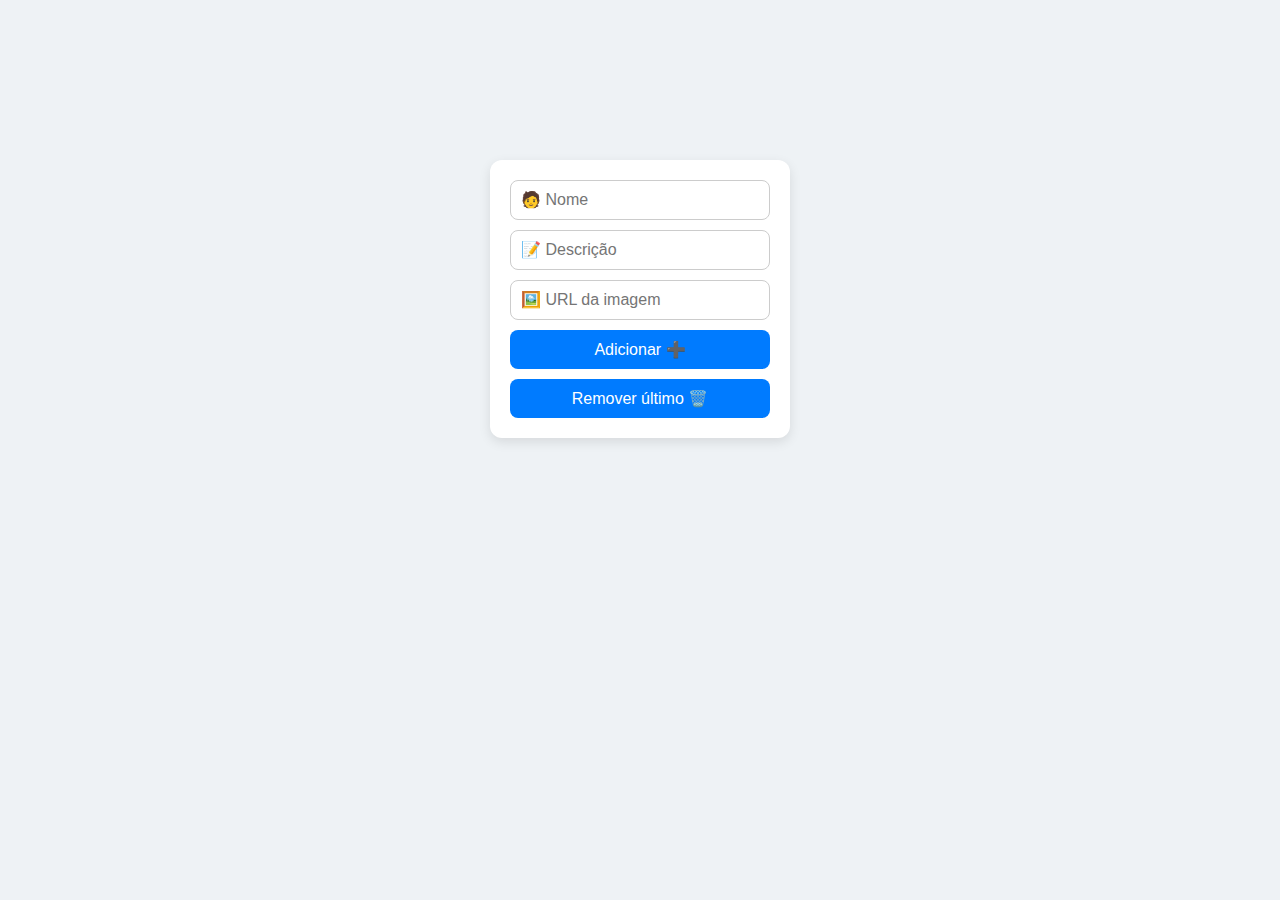
<file: aulas/cadastro-produtos/index.html>
<!DOCTYPE html>
<html lang="en">
<head>
    <meta charset="UTF-8">
    <meta name="viewport" content="width=device-width, initial-scale=1.0">
    <link rel="stylesheet" href="./estilo.css">
    <title>Document</title>
</head>
<body>

    <div id="app">
  <div id="form-area">
    <form id="form-user">
      <input type="text" id="nome" placeholder="🧑 Nome" required>
      <input type="text" id="desc" placeholder="📝 Descrição" required>      
      <input type="url" id="img" placeholder="🖼️ URL da imagem" required>    
      <button type="submit">Adicionar ➕</button>
      <button type="button" id="remover">Remover último 🗑️</button>
    </form>
  </div>
  <div id="container-cards"></div>
</div>

<script src="./app.js"></script>
</body>
</html>
</file>
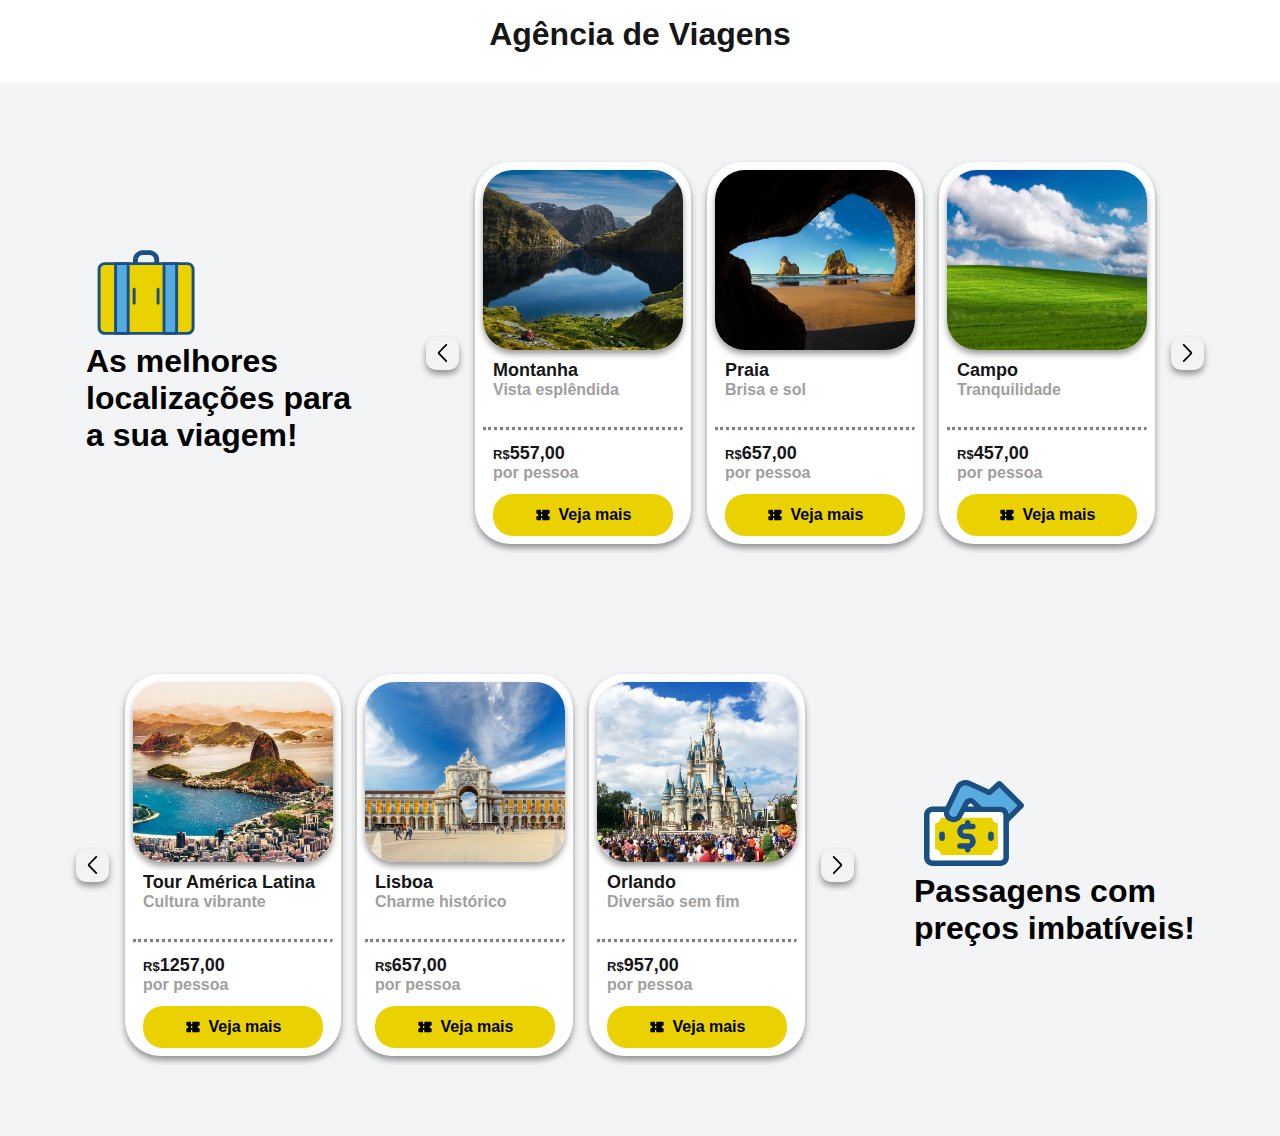
<file: aulas/turista/index.html>
<!DOCTYPE html>
<html lang="en">

<head>
  <meta charset="UTF-8">
  <meta name="viewport" content="width=device-width, initial-scale=1.0">
  <link href="./static/styles.css" rel="stylesheet">
  <title>Agência de Viagens</title>
  <link rel="icon" type="image/x-icon" href="favicon.ico">
</head>

<body>
  <header>
    <h1>Agência de Viagens</h1>
  </header>

  <main>
    <div class="offers-section">
      <div class="offers-text">
        <img src="./static/svgs/travel-bag.svg" alt="travel-bag">
        <h2 class="title">As melhores localizações para a sua viagem!</h2>
      </div>
      <nav class="cards-carousel">
        <div class="btn-carousel">
          <img src="./static/svgs/arrow_left.svg" alt="arrow-left">
        </div>
        <div class="card">
          <img src="./static/imgs/montanha.jpg" alt="Imagem Montanha">
          <div class="card-label">
            <div class="label-text">
              <h3 class="primary">Montanha</h3>
              <h4 class="secondary">Vista esplêndida</h4>
            </div>
            <hr>
            <div class="label-price">
              <h4 class="primary"><span class="small">R$</span>557,00</h4>
              <h5 class="secondary">por pessoa</h5>
            </div>
            <button type="button" class="button" onclick="redirectLugar('montanha')">
              <img src="./static/svgs/ticket.svg" alt="ticket">
              Veja mais
            </button>
          </div>
        </div>
        <div class="card">
          <img src="./static/imgs/praia.jpg" alt="Imagem Praia">
          <div class="card-label">
            <div class="label-text">
              <h3 class="primary">Praia</h3>
              <h4 class="secondary">Brisa e sol</h4>
            </div>
            <hr>
            <div class="label-price">
              <h4 class="primary"><span class="small">R$</span>657,00</h4>
              <h5 class="secondary">por pessoa</h5>
            </div>
            <button type="button" class="button" onclick="redirectLugar('praia')">
              <img src="./static/svgs/ticket.svg" alt="ticket">
              Veja mais
            </button>
          </div>
        </div>
        <div class="card">
          <img src="./static/imgs/campo.jpg" alt="Imagem Campo">
          <div class="card-label">
            <div class="label-text">
              <h3 class="primary">Campo</h3>
              <h4 class="secondary">Tranquilidade</h4>
            </div>
            <hr>
            <div class="label-price">
              <h4 class="primary"><span class="small">R$</span>457,00</h4>
              <h5 class="secondary">por pessoa</h5>
            </div>
            <button type="button" class="button" onclick="redirectLugar('campo')">
              <img src="./static/svgs/ticket.svg" alt="ticket">
              Veja mais
            </button>
          </div>
        </div>
        <div class="btn-carousel">
          <img src="./static/svgs/arrow-right.svg" alt="arrow-right">
        </div>
      </nav>
    </div>

    <div class="offers-section">
      <nav class="cards-carousel">
        <div class="btn-carousel">
          <img src="./static/svgs/arrow_left.svg" alt="arrow-left">
        </div>
        <div class="card">
          <img src="./static/imgs/ame_latina.jpeg" alt="Imagem América Latina">
          <div class="card-label">
            <div class="label-text">
              <h3 class="primary">Tour América Latina</h3>
              <h4 class="secondary">Cultura vibrante</h4>
            </div>
            <hr>
            <div class="label-price">
              <h4 class="primary"><span class="small">R$</span>1257,00</h4>
              <h5 class="secondary">por pessoa</h5>
            </div>
            <button type="button" class="button" onclick="redirectLugar('ame-latina')">
              <img src="./static/svgs/ticket.svg" alt="ticket">
              Veja mais
            </button>
          </div>
        </div>
        <div class="card">
          <img src="./static/imgs/lisboa.webp" alt="Imagem Lisboa">
          <div class="card-label">
            <div class="label-text">
              <h3 class="primary">Lisboa</h3>
              <h4 class="secondary">Charme histórico</h4>
            </div>
            <hr>
            <div class="label-price">
              <h4 class="primary"><span class="small">R$</span>657,00</h4>
              <h5 class="secondary">por pessoa</h5>
            </div>
            <button type="button" class="button" onclick="redirectLugar('lisboa')">
              <img src="./static/svgs/ticket.svg" alt="ticket">
              Veja mais
            </button>
          </div>
        </div>
        <div class="card">
          <img src="./static/imgs/orlando.jpg" alt="Imagem Orlando">
          <div class="card-label">
            <div class="label-text">
              <h3 class="primary">Orlando</h3>
              <h4 class="secondary">Diversão sem fim</h4>
            </div>
            <hr>
            <div class="label-price">
              <h4 class="primary"><span class="small">R$</span>957,00</h4>
              <h5 class="secondary">por pessoa</h5>
            </div>
            <button type="button" class="button" onclick="redirectLugar('orlando')">
              <img src="./static/svgs/ticket.svg" alt="ticket">
              Veja mais
            </button>
          </div>
        </div>
        <div class="btn-carousel">
          <img src="./static/svgs/arrow-right.svg" alt="arrow-right">
        </div>
      </nav>
      <div class="offers-text">
        <img src="./static/svgs/cash.svg" alt="travel-bag">
        <h2 class="title">Passagens com preços imbatíveis!</h2>
      </div>
    </div>
    <!-- Form -->
    <!-- <div id="form-container">
      <form>
        <select name="local" id="local" required>
          <option value="" selected disabled>Selecione um destino</option>
          <option value="praia">Praia</option>
          <option value="montanha">Montanha</option>
          <option value="campo">Campo</option>
        </select>
        <button type="button" onclick="redirectLugar()">Viajar</button>
      </form>
      <h4 id="error"></h4>
      <h3 id="lugares-disponiveis"></h3>
    </div> -->
  </main>
  <script src="./app.js"></script>
</body>

</html>
</file>
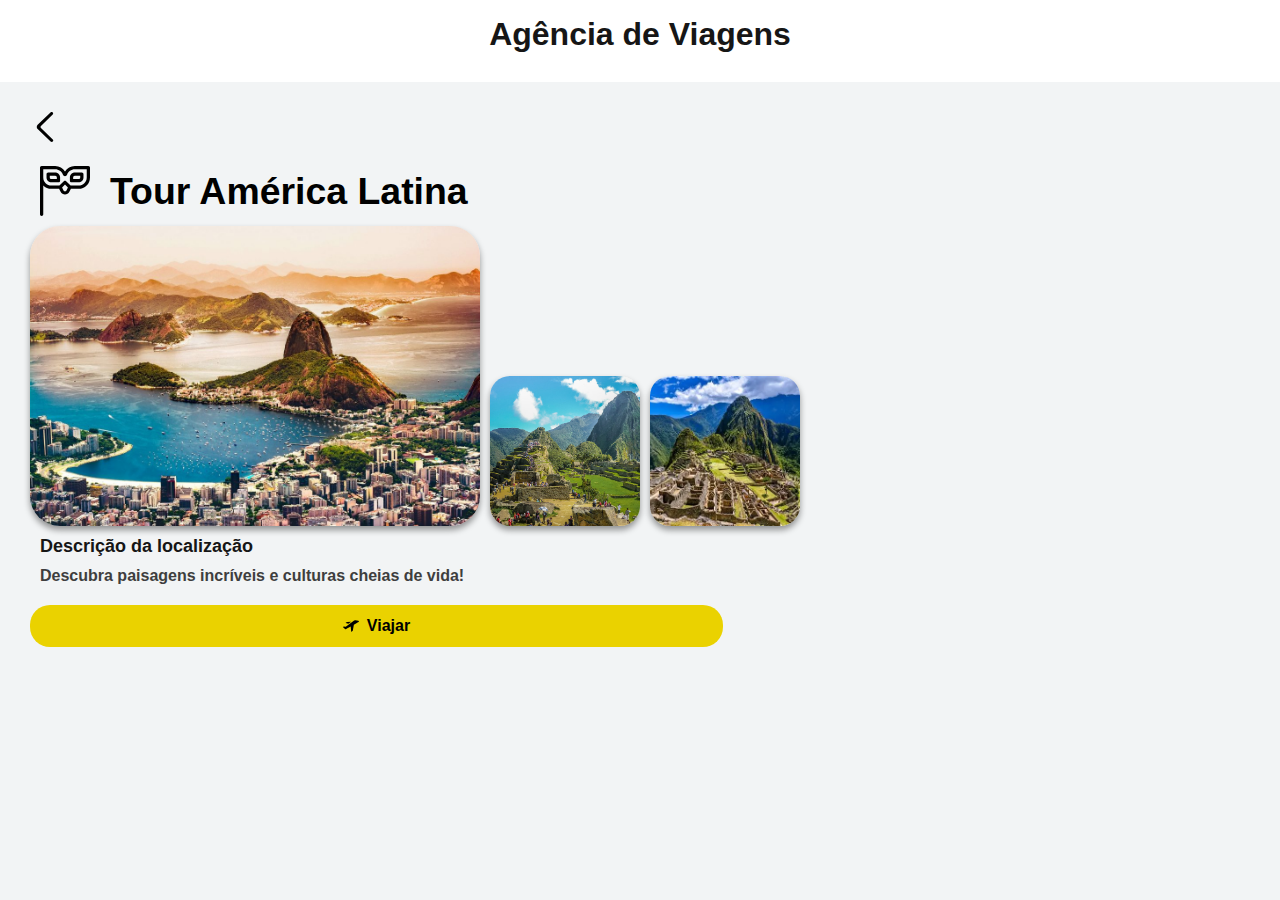
<file: aulas/turista/locations/ame-latina.html>
<!DOCTYPE html>
<html lang="en">

<head>
    <meta charset="UTF-8">
    <meta name="viewport" content="width=device-width, initial-scale=1.0">
    <link href="../static/styles.css" rel="stylesheet">
    <title>Agência de Viagens</title>
    <link rel="icon" type="image/x-icon" href="../favicon.ico">
</head>

<body>
    <header>
        <h1>Agência de Viagens</h1>
    </header>

    <main>
        <img class="voltar" src="../static/svgs/arrow_left.svg" alt="arrow-left" onclick="returnHome()">

        <div class="title">
            <img src="../static/svgs/ame_latina.svg" alt="ame_latina">
            <h3>Tour América Latina</h3>
        </div>
        <div class="informations">
            <div class="images-wrapper">
                <img src="../static/imgs/ame_latina.jpeg" class="main-imgs" alt="Imagem América Latina">
                <img src="../static/imgs/ame_latina2.jpeg" class="main-imgs" alt="Imagem América Latina">
                <img src="../static/imgs/ame_latina3.webp" class="main-imgs" alt="Imagem América Latina">
            </div>
            <div id="description" class="label-text">
                <h3 class="primary">Descrição da localização</h3>
                <h4 class="secondary">Descubra paisagens incríveis e culturas cheias de vida!</h4>
            </div>
            <button class="viajar-btn button" type="button">
                <img src="../static/svgs/plane.svg" alt="plane">
                Viajar
            </button>
        </div>
    </main>
    <script src=" ../app.js"></script>
</body>

</html>
</file>
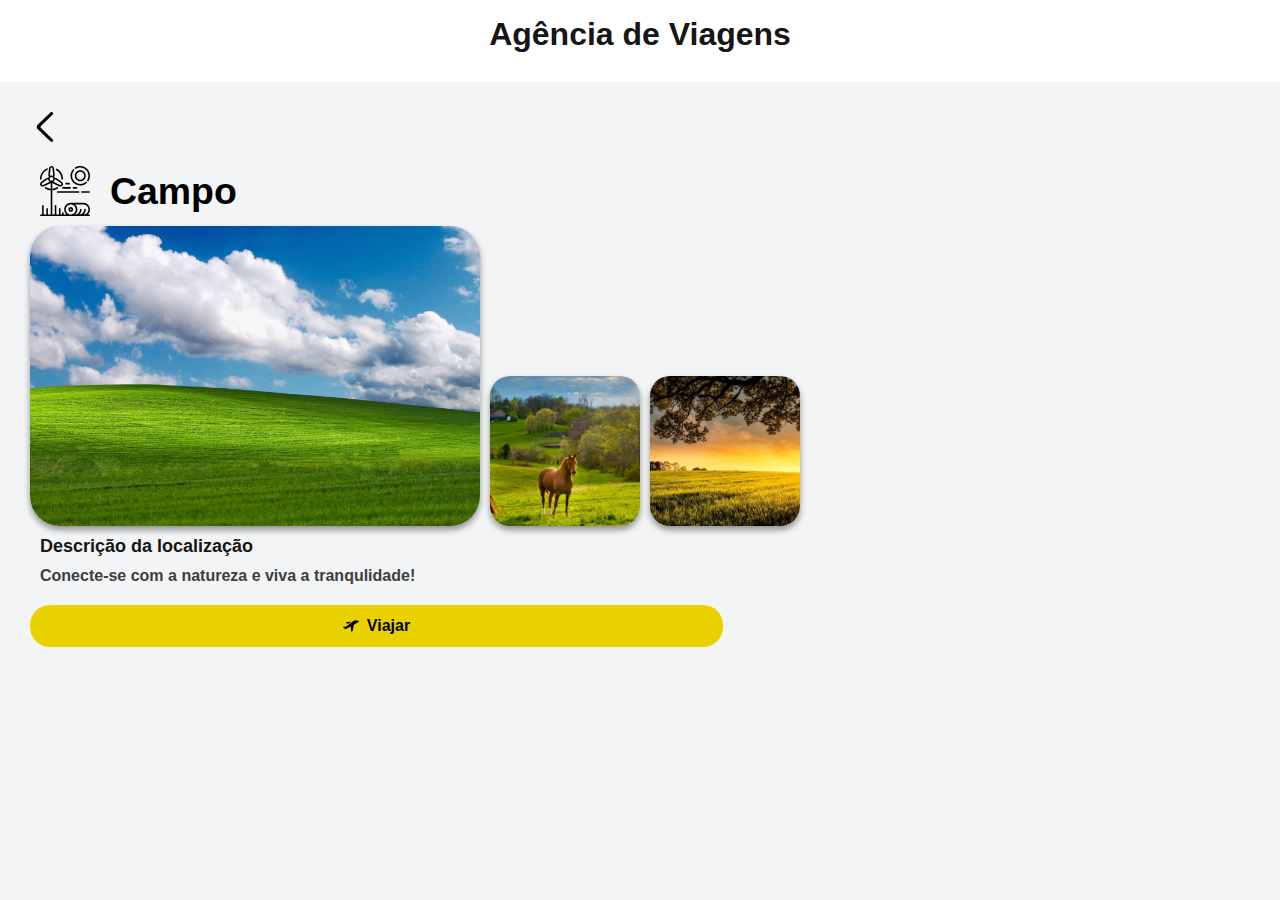
<file: aulas/turista/locations/campo.html>
<!DOCTYPE html>
<html lang="en">

<head>
  <meta charset="UTF-8">
  <meta name="viewport" content="width=device-width, initial-scale=1.0">
  <link href="../static/styles.css" rel="stylesheet">
  <title>Agência de Viagens</title>
  <link rel="icon" type="image/x-icon" href="../favicon.ico">
</head>

<body>
  <header>
    <h1>Agência de Viagens</h1>
  </header>

  <main>
    <img class="voltar" src="../static/svgs/arrow_left.svg" alt="arrow-left" onclick="returnHome()">

    <div class="title">
      <img src="../static/svgs/campo.svg" alt="campo">
      <h3>Campo</h3>
    </div>
    <div class="informations">
      <div class="images-wrapper">
        <img src="../static/imgs/campo.jpg" class="main-imgs" alt="Imagem Campo">
        <img src="../static/imgs/campo2.jpg" class="main-imgs" alt="Imagem Campo">
        <img src="../static/imgs/campo3.jpeg" class="main-imgs" alt="Imagem Campo">
      </div>
      <div id="description" class="label-text">
        <h3 class="primary">Descrição da localização</h3>
        <h4 class="secondary">Conecte-se com a natureza e viva a tranqulidade!</h4>
      </div>
      <button class="viajar-btn button" type="button">
        <img src="../static/svgs/plane.svg" alt="plane">
        Viajar
      </button>
    </div>
  </main>
  <script src=" ../app.js"></script>
</body>

</html>
</file>
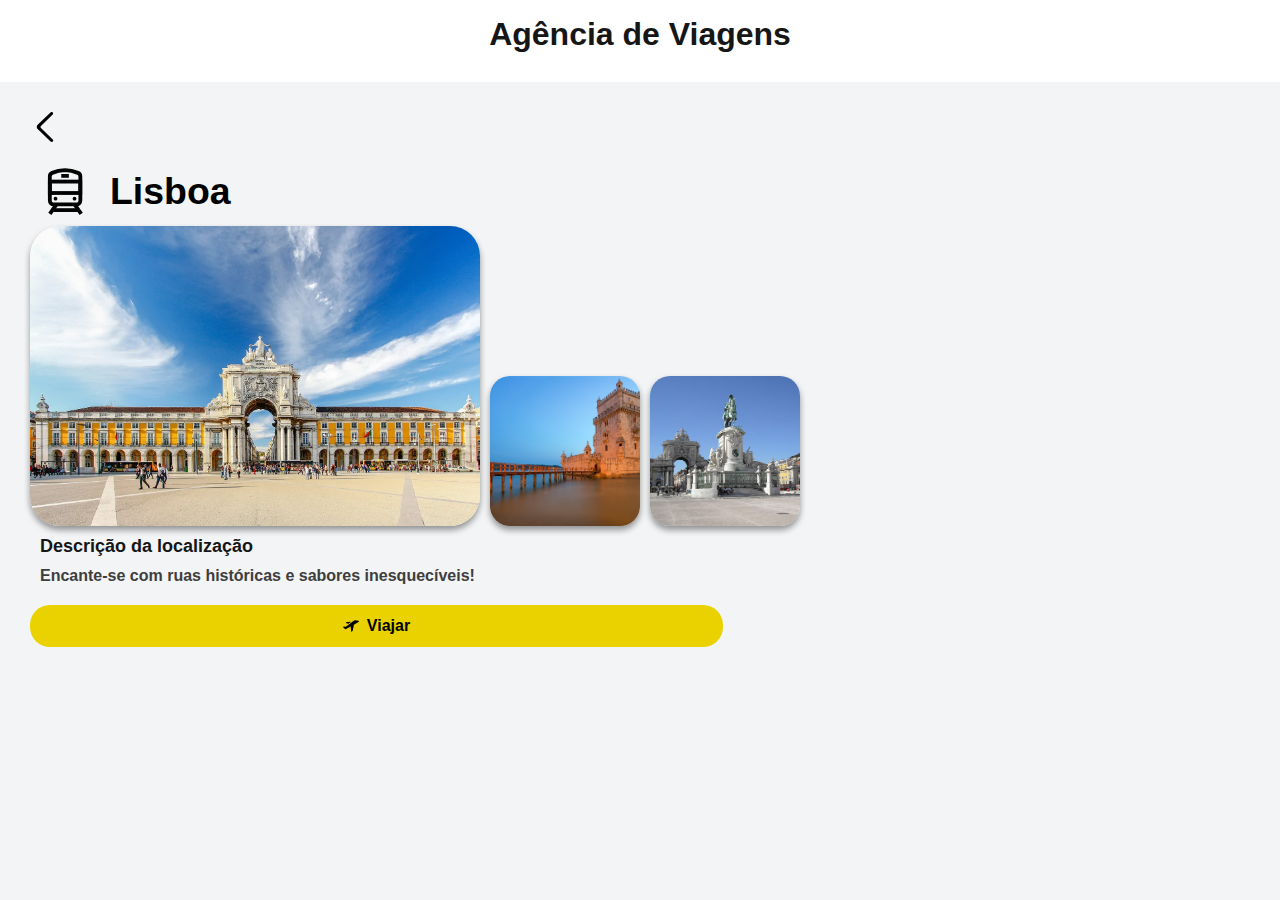
<file: aulas/turista/locations/lisboa.html>
<!DOCTYPE html>
<html lang="en">

<head>
    <meta charset="UTF-8">
    <meta name="viewport" content="width=device-width, initial-scale=1.0">
    <link href="../static/styles.css" rel="stylesheet">
    <title>Agência de Viagens</title>
    <link rel="icon" type="image/x-icon" href="../favicon.ico">
</head>

<body>
    <header>
        <h1>Agência de Viagens</h1>
    </header>

    <main>
        <img class="voltar" src="../static/svgs/arrow_left.svg" alt="arrow-left" onclick="returnHome()">

        <div class="title">
            <img src="../static/svgs/lisboa.svg" alt="lisboa">
            <h3>Lisboa</h3>
        </div>
        <div class="informations">
            <div class="images-wrapper">
                <img src="../static/imgs/lisboa.webp" class="main-imgs" alt="Imagem Lisboa">
                <img src="../static/imgs/lisboa2.jpg" class="main-imgs" alt="Imagem Lisboa">
                <img src="../static/imgs/lisboa3.jpg" class="main-imgs" alt="Imagem Lisboa">
            </div>
            <div id="description" class="label-text">
                <h3 class="primary">Descrição da localização</h3>
                <h4 class="secondary">Encante-se com ruas históricas e sabores inesquecíveis!</h4>
            </div>
            <button class="viajar-btn button" type="button">
                <img src="../static/svgs/plane.svg" alt="plane">
                Viajar
            </button>
        </div>
    </main>
    <script src=" ../app.js"></script>
</body>

</html>
</file>
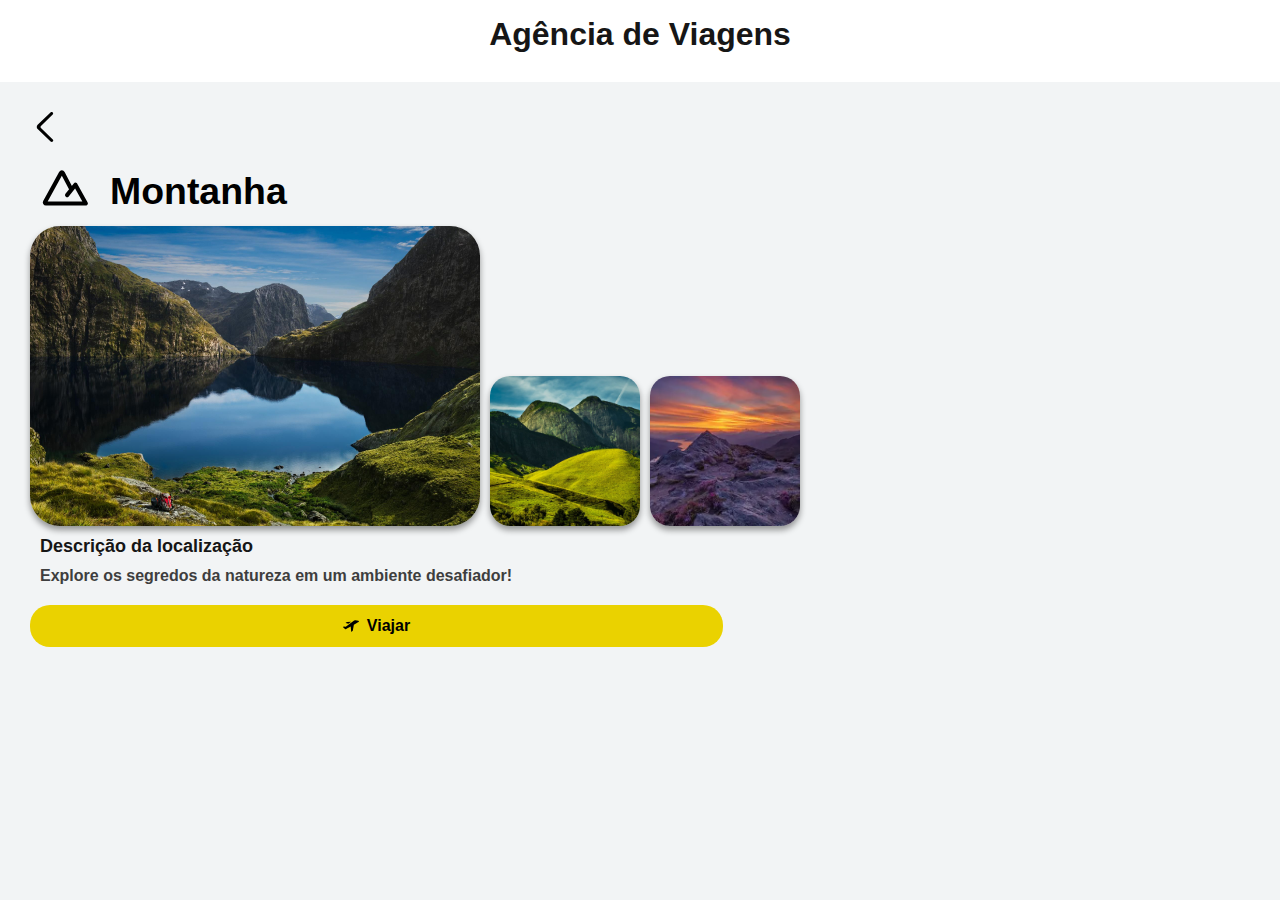
<file: aulas/turista/locations/montanha.html>
<!DOCTYPE html>
<html lang="en">

<head>
  <meta charset="UTF-8">
  <meta name="viewport" content="width=device-width, initial-scale=1.0">
  <link href="../static/styles.css" rel="stylesheet">
  <title>Agência de Viagens</title>
  <link rel="icon" type="image/x-icon" href="../favicon.ico">
</head>

<body>
  <header>
    <h1>Agência de Viagens</h1>
  </header>

  <main>
    <img class="voltar" src="../static/svgs/arrow_left.svg" alt="arrow-left" onclick="returnHome()">

    <div class="title">
      <img src="../static/svgs/mountain.svg" alt="mountain">
      <h3>Montanha</h3>
    </div>
    <div class="informations">
      <div class="images-wrapper">
        <img src="../static/imgs/montanha.jpg" class="main-imgs" alt="Imagem Montanha">
        <img src="../static/imgs/montanha2.jpg" class="main-imgs" alt="Imagem Montanha">
        <img src="../static/imgs/montanha3.webp" class="main-imgs" alt="Imagem Montanha">
      </div>
      <div id="description" class="label-text">
        <h3 class="primary">Descrição da localização</h3>
        <h4 class="secondary">Explore os segredos da natureza em um ambiente desafiador!</h4>
      </div>
      <button class="viajar-btn button" type="button">
        <img src="../static/svgs/plane.svg" alt="plane">
        Viajar
      </button>
    </div>
  </main>
  <script src=" ../app.js"></script>
</body>

</html>
</file>
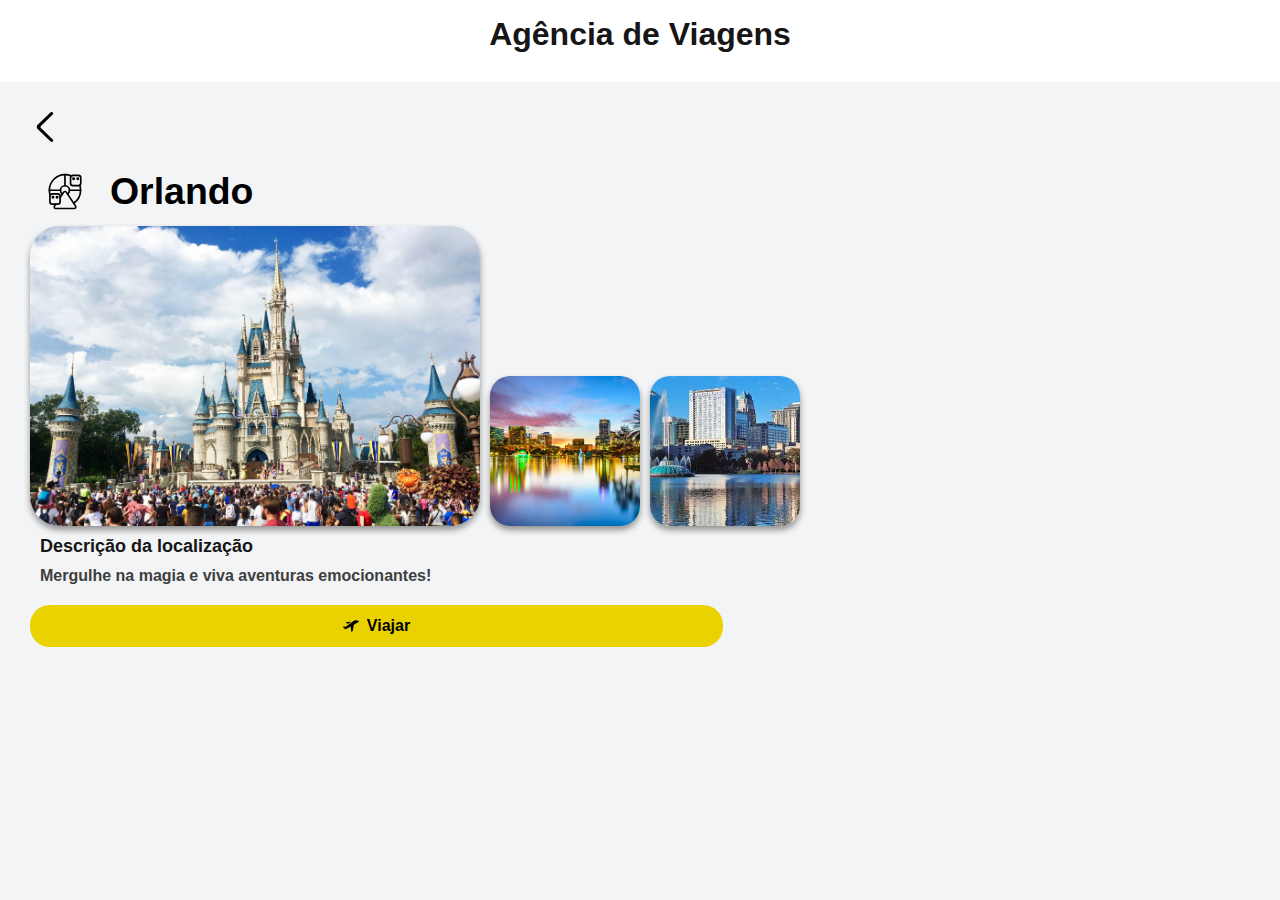
<file: aulas/turista/locations/orlando.html>
<!DOCTYPE html>
<html lang="en">

<head>
    <meta charset="UTF-8">
    <meta name="viewport" content="width=device-width, initial-scale=1.0">
    <link href="../static/styles.css" rel="stylesheet">
    <title>Agência de Viagens</title>
    <link rel="icon" type="image/x-icon" href="../favicon.ico">
</head>

<body>
    <header>
        <h1>Agência de Viagens</h1>
    </header>
    <main>
        <img class="voltar" src="../static/svgs/arrow_left.svg" alt="arrow-left" onclick="returnHome()">
        <div class="title">
            <img src="../static/svgs/orlando.svg" alt="orlando">
            <h3>Orlando</h3>
        </div>
        <div class="informations">
            <div class="images-wrapper">
                <img src="../static/imgs/orlando.jpg" class="main-imgs" alt="Imagem Orlando">
                <img src="../static/imgs/orlando2.jpg" class="main-imgs" alt="Imagem Orlando">
                <img src="../static/imgs/orlando3.webp" class="main-imgs" alt="Imagem Orlando">
            </div>
            <div id="description" class="label-text">
                <h3 class="primary">Descrição da localização</h3>
                <h4 class="secondary">Mergulhe na magia e viva aventuras emocionantes!</h4>
            </div>
            <button class="viajar-btn button" type="button">
                <img src="../static/svgs/plane.svg" alt="plane"> Viajar </button>
        </div>
    </main>
    <script src=" ../app.js"></script>
</body>

</html>
</file>
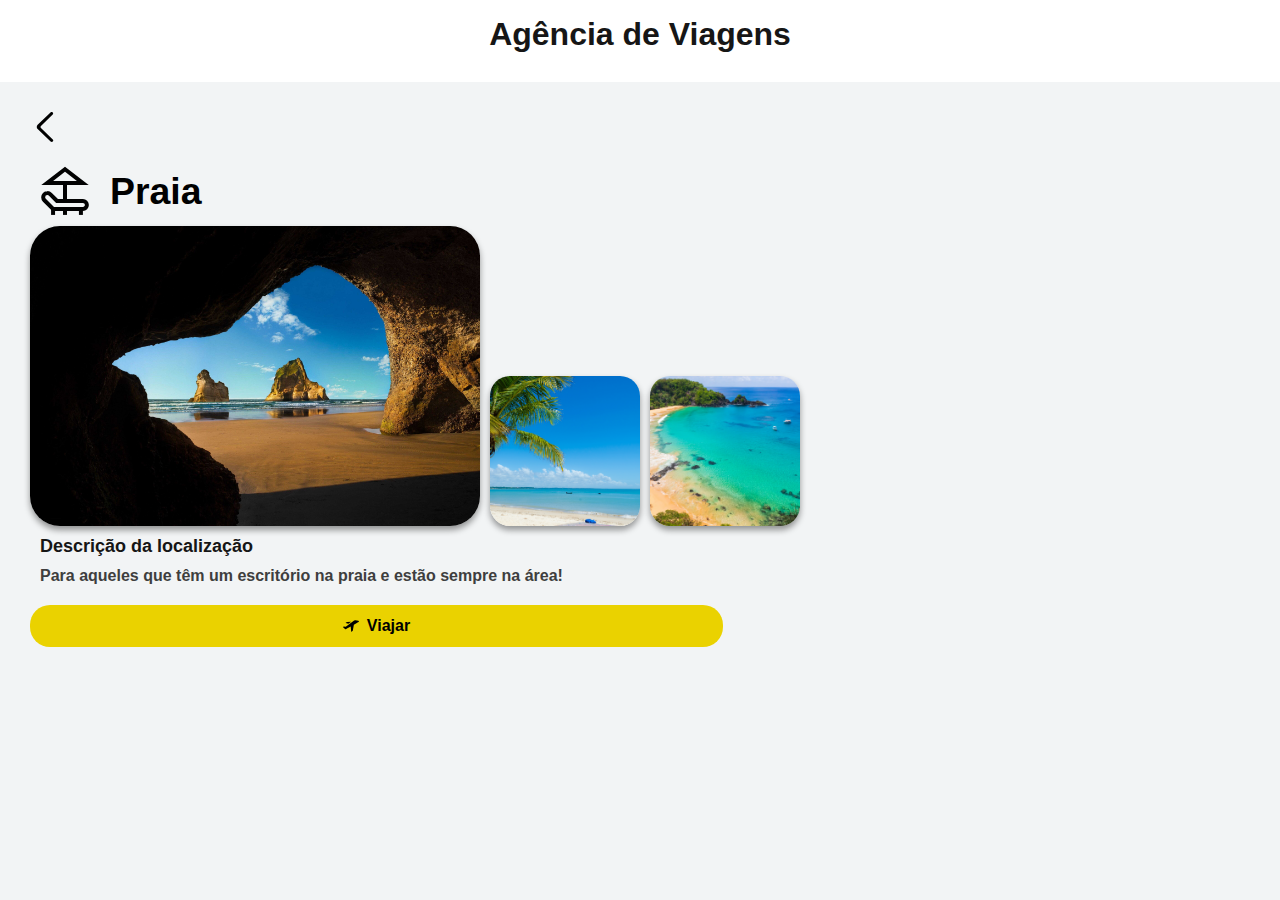
<file: aulas/turista/locations/praia.html>
<!DOCTYPE html>
<html lang="en">

<head>
  <meta charset="UTF-8">
  <meta name="viewport" content="width=device-width, initial-scale=1.0">
  <link href="../static/styles.css" rel="stylesheet">
  <title>Agência de Viagens</title>
  <link rel="icon" type="image/x-icon" href="../favicon.ico">
</head>

<body>
  <header>
    <h1>Agência de Viagens</h1>
  </header>

  <main>
    <img class="voltar" src="../static/svgs/arrow_left.svg" alt="arrow-left" onclick="returnHome()">

    <div class="title">
      <img src="../static/svgs/praia.svg" alt="praia">
      <h3>Praia</h3>
    </div>
    <div class="informations">
      <div class="images-wrapper">
        <img src="../static/imgs/praia.jpg" class="main-imgs" alt="Imagem Praia">
        <img src="../static/imgs/praia2.jpg" class="main-imgs" alt="Imagem Praia">
        <img src="../static/imgs/praia3.webp" class="main-imgs" alt="Imagem Praia">
      </div>
      <div id="description" class="label-text">
        <h3 class="primary">Descrição da localização</h3>
        <h4 class="secondary">Para aqueles que têm um escritório na praia e estão sempre na área!</h4>
      </div>
      <button class="viajar-btn button" type="button">
        <img src="../static/svgs/plane.svg" alt="plane">
        Viajar
      </button>
    </div>
  </main>
  <script src=" ../app.js"></script>
</body>

</html>
</file>
<file: aulas/turista/static/styles.css>
* {
    margin: 0;
    padding: 0;
}
body {
    display: flex;
    flex-direction: column;
    align-items: center;
    font-family:
        "Trebuchet MS", "Lucida Sans Unicode", "Lucida Grande", "Lucida Sans", Arial, sans-serif;
}
header {
    display: flex;
    flex-direction: column;
    align-items: center;
    padding: 16px 0;
    width: 100%;
    height: 50px;
    color: #161616;
}
main {
    padding: 30px 30px 0;
    min-height: calc(100vh - 112px); /* 100 view height - header height - padding */
    min-width: calc(100% - 60px); /* 100% - padding*/
    background-color: #f2f4f5;
}
.voltar {
    width: 30px;
    margin-bottom: 20px;
    cursor: pointer;
}
.title {
    display: flex;
    align-items: center;
    gap: 20px;
    margin: 0 0 10px 10px;
    font-size: xx-large;
}
.title > img {
    width: 50px;
    height: 50px;
}
.informations {
    display: flex;
    flex-wrap: wrap;
    flex-direction: column;
    width: fit-content;
}
.images-wrapper {
    display: flex;
    align-items: flex-end;
    flex-wrap: wrap;
    gap: 10px;
}
.main-imgs {
    border-radius: 20px;
    width: 150px;
    height: 150px;
    object-fit: cover;
    max-width: 90%;
    box-shadow: 0 4px 6px rgba(0, 0, 0, 0.4);
}
.main-imgs:nth-child(1) {
    border-radius: 30px;
    width: 450px;
    height: 300px;
}
.viajar-btn {
    width: 90%;
    margin-bottom: 30px;
    transition: all 0.3s ease;
}
.viajar-btn:hover {
    transform: scale(1.01);
    background-color: #f7de00;
}
.viajar-btn:active {
    transform: scale(1);
}
#description {
    gap: 10px;
    margin: 10px 10px 20px;
}
#description h4 {
    color: rgb(62, 62, 62);
}
.offers-section {
    display: flex;
    flex-wrap: wrap;
    gap: 50px;
    align-items: center;
    justify-content: center;
    margin-bottom: 30px;
}
.offers-text {
    display: flex;
    flex-direction: column;
    align-items: flex-start;
    width: 300px;
}
.offers-text img {
    width: 100px;
    margin-left: 20px;
}
.cards-carousel {
    padding-top: 50px;
    display: flex;
    flex-wrap: wrap;
    justify-content: center;
    align-items: center;
    gap: 1rem;
    margin: 0 0 50px;
}
.btn-carousel {
    display: flex;
    justify-content: center;
    align-items: center;
    width: 25px;
    height: 25px;
    padding: 4px;
    background-color: rgb(243, 243, 243);
    border-radius: 10px;
    cursor: pointer;
    box-shadow: 0 4px 6px rgba(0, 0, 0, 0.4);
    transition: all 0.5s ease;
}
.btn-carousel:hover {
    background-color: rgb(236, 236, 236);
}
.btn-carousel img {
    width: 70%;
}
.card {
    display: flex;
    flex-direction: column;
    align-items: center;
    max-width: 200px;
    padding: 8px;
    backdrop-filter: none;
    border-radius: 35px;
    background-color: #ffffff;
    box-shadow: 0 4px 6px rgba(0, 0, 0, 0.4);
    transition: all 0.3s ease;
}
.card:hover {
    transform: scale(1.03);
    background-color: #f3f3f3;
}
.card > img {
    width: 200px;
    height: 180px;
    object-fit: cover;
    border-radius: 30px;
    box-shadow: 0 4px 6px rgba(0, 0, 0, 0.4);
}
.card-label {
    display: flex;
    flex-direction: column;
    margin: 10px 0 0 20px;
    width: 100%;
    gap: 12px;
}
.card-label > img {
    width: 40px;
    height: 40px;
}
.label-text {
    display: flex;
    flex-direction: column;
    width: 90%;
}
hr {
    left: -10px;
    position: relative;
    margin-top: 16px;
    border-top: dotted;
}
.primary,
.secondary {
    overflow: hidden;
    white-space: nowrap;
    text-overflow: ellipsis;
}
.primary {
    color: #161616;
    font-size: large;
}
.secondary {
    color: rgb(159, 159, 159);
    font-size: medium;
}
.small {
    font-size: small;
}
.button {
    display: flex;
    justify-content: center;
    align-items: center;
    gap: 8px;
    width: 90%;
    padding: 12px 10px;
    font-size: 16px;
    color: #000000;
    font-weight: bold;
    background-color: #ead200;
    border: none;
    border-radius: 20px;
    cursor: pointer;
    transition: all 0.3s ease;
}
.button img {
    width: 16px;
    fill: red;
}
</file>
<file: aulas/cadastro-produtos/estilo.css>
/* Reset básico */
* {
  box-sizing: border-box;
  margin: 0;
  padding: 0;
}

body {
  font-family: 'Segoe UI', sans-serif;
  background-color: #eef2f5;
  height: 100vh;
  display: flex;
  justify-content: center;
  align-items: center;
}

#app {
  width: 80%;
  min-height: 80vh;
  display: flex;
  flex-direction: column;
  gap: 20px;
  transition: all 0.3s ease;
}

/* Layout com cards */
#app.com-componente {
  flex-direction: row;
  align-items: flex-start;
}

/* Formulário */
#form-area {
  flex: 1;
  display: flex;
  justify-content: center;
  align-items: center;
}

#form-user {
  background-color: #fff;
  padding: 20px;
  border-radius: 12px;
  box-shadow: 0 4px 12px rgba(0,0,0,0.1);
  display: flex;
  flex-direction: column;
  gap: 10px;
  width: 100%;
  max-width: 300px;
}
.imagem-container {
  width: 100%;
  height: 180px; /* altura fixa */
  overflow: hidden;
  border-radius: 8px;
}

.imagem-container input {
  width: 100%;
  height: 100%;
  object-fit: cover; /* mantém proporção e preenche o container */
  display: block;
}

#form-user input {
  padding: 10px;
  border: 1px solid #ccc;
  border-radius: 8px;
  font-size: 16px;
}

#form-user button {
  padding: 10px;
  font-size: 16px;
  border: none;
  border-radius: 8px;
  cursor: pointer;
  background-color: #007bff;
  color: white;
  transition: background-color 0.3s ease;
}

#form-user button:hover {
  background-color: #0056b3;
}

/* Cards */
#container-cards {
  flex: 2;
  display: flex;
  flex-wrap: wrap;
  gap: 20px;
  justify-content: center;
  align-items: flex-start;
}

.card {
  background-color: #ffffff;
  border-radius: 12px;
  box-shadow: 0 4px 12px rgba(0,0,0,0.1);
  padding: 16px;
  width: 250px;
  transition: transform 0.2s ease;
}

.card:hover {
  transform: scale(1.03);
}

.card img {
  width: 100%;
  height: auto;
  border-radius: 8px;
  margin-bottom: 10px;
}

.card h3 {
  font-size: 20px;
  margin: 0 0 8px;
  color: #333;
}

.card p {
  font-size: 14px;
  color: #555;
  margin: 4px 0;
}
</file>
